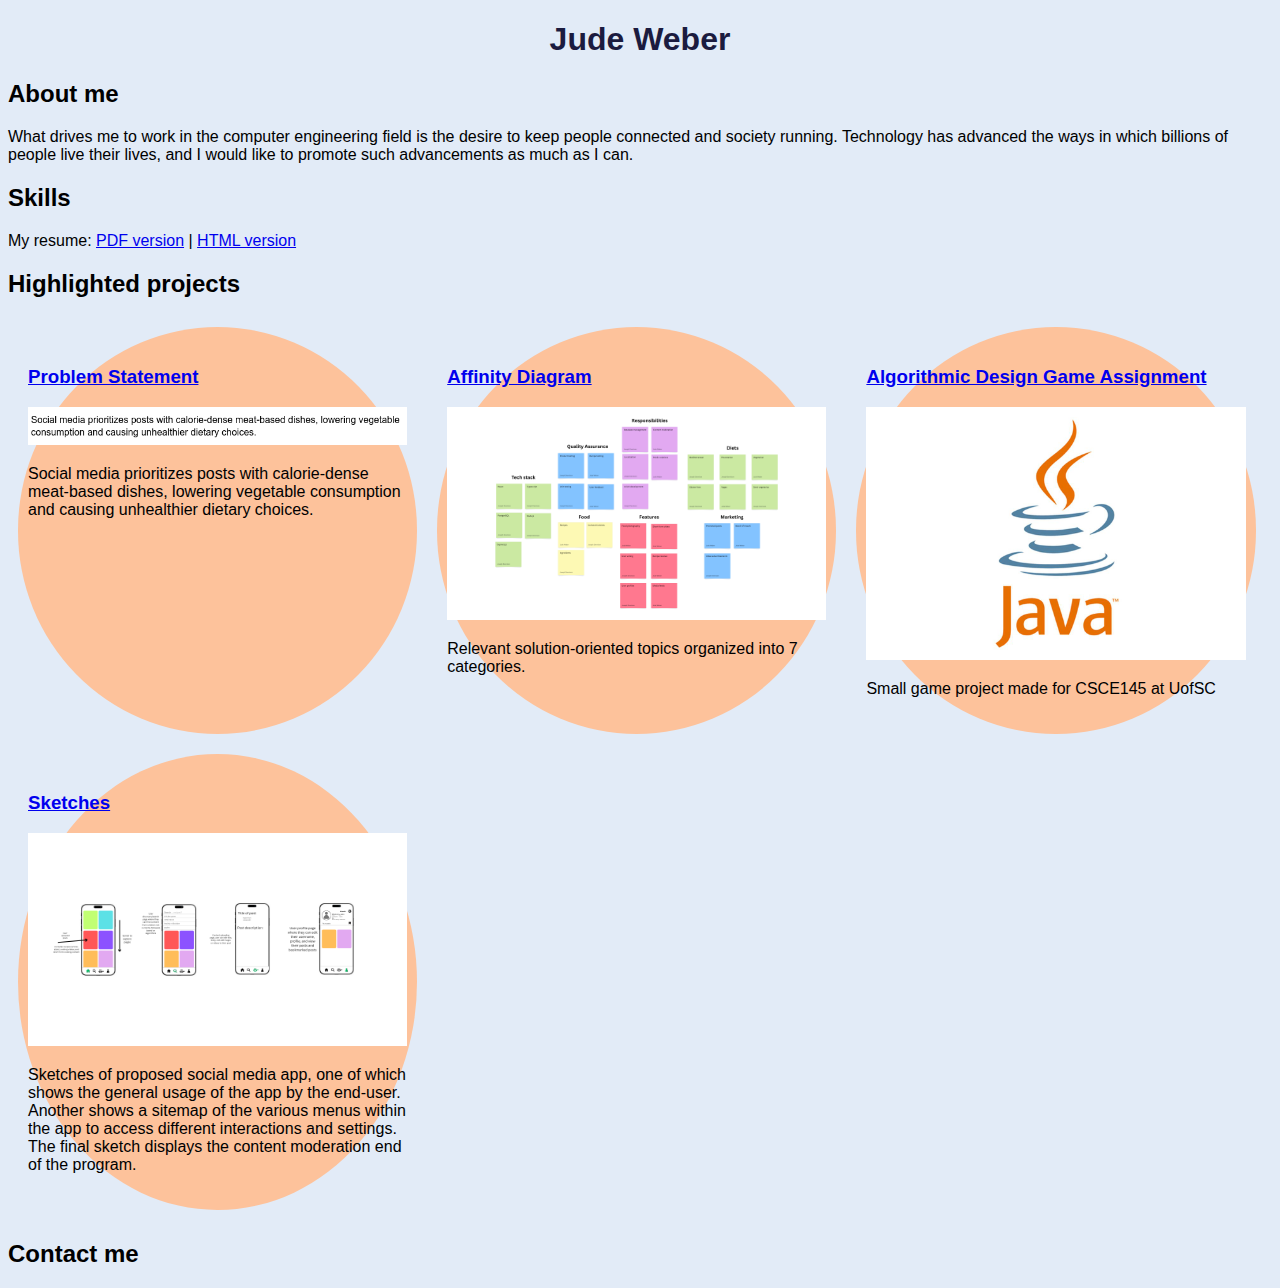
<file: index.html>
<!DOCTYPE html>
<html>
	<head>
		<title>CSCE 190 Portfolio</title>
		<link rel="stylesheet" href="styles.css">
	</head>
	<body>
		<h1>Jude Weber</h1>
		<div class="about">
			<h2>About me</h2>
			<p>What drives me to work in the computer engineering field is the desire to keep people connected and society running. Technology has advanced the ways in which billions of people live their lives, and I would like to promote such advancements as much as I can.</p>
		</div>
		<div class="skills">
			<h2>Skills</h2>
			<span>
			My resume: <a href="files/resume.pdf">PDF version</a>
			| <a href="resume.html">HTML version</a>
			</span>
		</div>
		<div class = "projects header">
			<h2>Highlighted projects</h2>
		</div>
		<div class = "projects">
			<!-- Problem Statement Assignment -->		
			<section class="project">
				<a href="files/statement.pdf"><h3>Problem Statement</h3></a>
				<a href="files/statement.pdf"><img src="images/problem.png"></a>
				<p>Social media prioritizes posts with calorie-dense meat-based dishes, lowering vegetable consumption and causing unhealthier dietary choices.</p>
			</section>

			<!--Affinity Diagram Assignment -->
			<section class="project">
				<a href="files/Affinity_DOC.pdf"><h3>Affinity Diagram</h3></a>
				<a href="files/Affinity_DOC.pdf"><img src="images/Affinity_IMG.png"></a>
				<p>Relevant solution-oriented topics organized into 7 categories.</p>
			</section>
			<section class="project">
				<a href="https://github.com/jweber07/CSCE145"><h3>Algorithmic Design Game Assignment</h3></a>
				<a href="https://github.com/jweber07/CSCE145"><img src="images/algorithmic_design.jpg"></a>
				<p>Small game project made for CSCE145 at UofSC</p>
			</section>
			<!--Sketches Assignment-->
			<section class="project">
				<a href="files/Sketches_DOC.pdf"><h3>Sketches</h3></a>
				<a href="files/Sketches_DOC.pdf"><img src="images/Sketches_IMG.png"></a>
				<p>Sketches of proposed social media app, one of which shows the general usage of the app by the end-user. Another shows a sitemap of the various menus within the app to access different interactions and settings. The final sketch displays the content moderation end of the program.</p>
			</section>
		</div>
		<div class="contact">
			<h2>Contact me</h2>
		</div>

	</body>
</html>
</file>
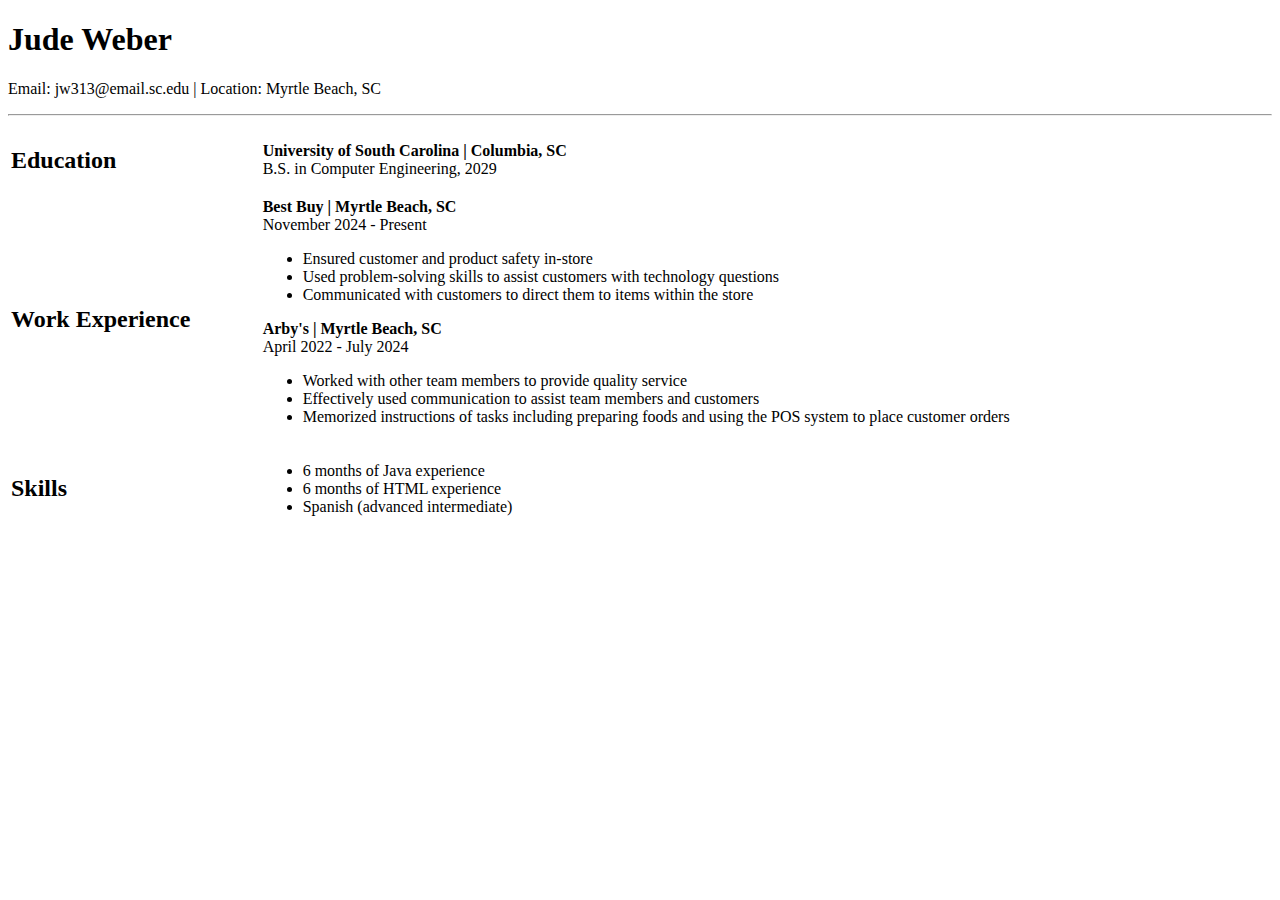
<file: resume.html>
<!DOCTYPE html>
<html>
    
    <body>
        <!-- Header Section -->
         <tbody>
            <tr>
                <td colspan="2">
                    <h1>Jude Weber</h1>
                    <p>Email: jw313@email.sc.edu | Location: Myrtle Beach, SC</p>
                    <hr>
                </td>
            </tr>
            <table>
                <!-- Education Section -->
                <tr>
                    <td width="25%"><h2>Education</h2></td>
                    <td>
                        <strong>University of South Carolina | Columbia, SC</strong><br>
                        B.S. in Computer Engineering, 2029<br>
                        
                    </td>
                </tr>
                <!-- Work Experience Section -->
                <tr>
                    <td width="25%"><h2>Work Experience</h2></td>
                    <td>
                        <strong>Best Buy | Myrtle Beach, SC</strong><br>
                        November 2024 - Present<br>
                        <ul>
                            <li>Ensured customer and product safety in-store</li>
                            <li>Used problem-solving skills to assist customers with technology questions</li>
                            <li>Communicated with customers to direct them to items within the store</li>
                        </ul>

                    
                        <strong>Arby's | Myrtle Beach, SC</strong><br>
                        April 2022 - July 2024<br>
                        <ul>
                            <li>Worked with other team members to provide quality service</li>
                            <li>Effectively used communication to assist team members and customers</li>
                            <li>Memorized instructions of tasks including preparing foods and using the POS system to place customer orders</li>
                        </ul>
                    </td>
                </tr>
                <!-- Skills Section -->
                <tr>
                    <td width="25%"><h2>Skills</h2></td>
                    <td>
                        <ul>
                            <li>6 months of Java experience</li>
                            <li>6 months of HTML experience</li>
                            <li>Spanish (advanced intermediate)</li>
                        </ul>
                    </td>
                </tr>
            </table>
        </tbody>
    </body>
</html>
</file>
<file: styles.css>
body{
    background:rgb(226, 235, 247);
    font-family: Arial, Helvetica, sans-serif
}
h1{
    color:rgb(27, 27, 63);
    text-align: center;
}
.projects { display:flex; flex-wrap:wrap; } /* condensed to save space */
.project {
width: 30%;
margin: 10px;
padding: 20px 10px;
background: rgb(253, 194, 155); /* pick a color */
border-radius: 50%;
}
.project img{
width: 100%;
}
</file>
